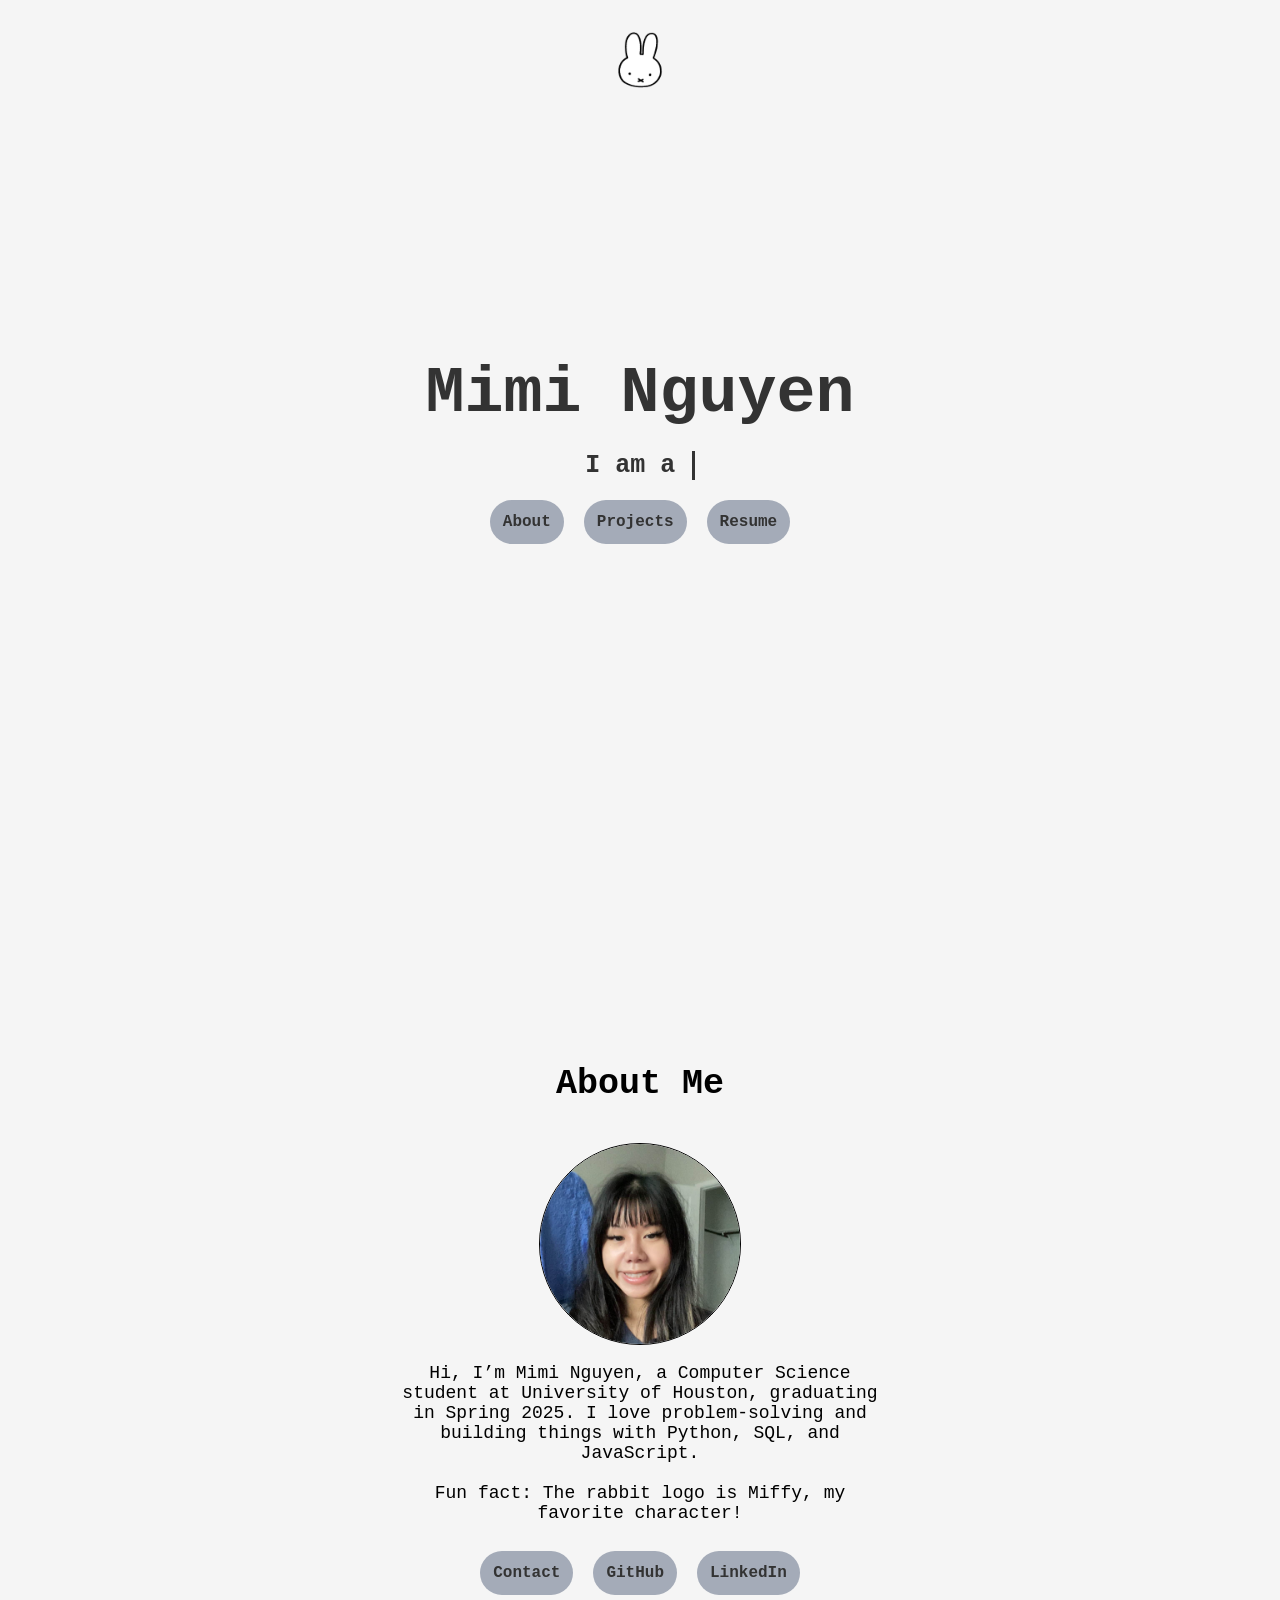
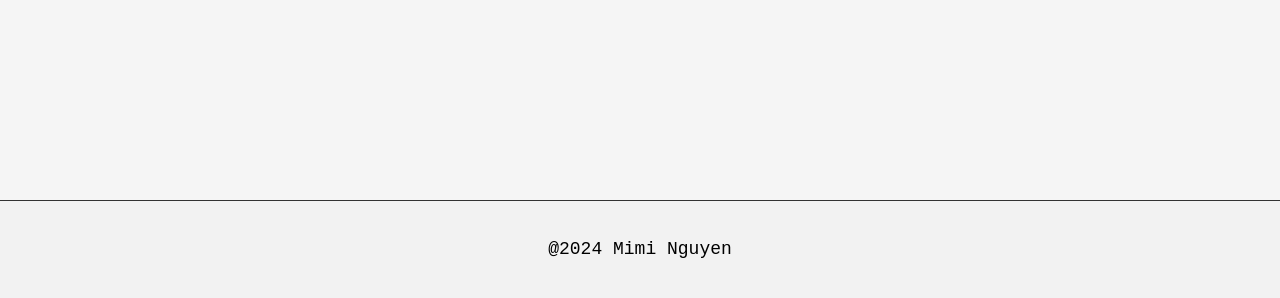
<file: mimi110.github.io/index.html>
<!DOCTYPE html>

<html>

<head>
  <meta charset="utf-8">
  <meta name="viewport" content="width=device-width, initial-scale=1.0">
  <title>Mimi Nguyen</title>
  <link href="style.css" rel="stylesheet" type="text/css" />
  <link rel="icon" type="image/png" href="img/miffy.png">
</head>
<body>

  <header>

    <div class="logo-header">
    <a href="/" class="logo"></a>
    </div>

  

  </header>



      <section id="intro">
 

        
        <h1>Mimi Nguyen</h1>
          <h2>I am a <span class="typed-text"></span><span class="cursor">&nbsp;</span></h2>

        <nav>
           
            <a href="#about" class="nav">About</a>
            <a href="project.html" class="nav">Projects</a>
            <a href="https://drive.google.com/file/d/1V54_If-qAjNskqPJr1z-7VYfzvKekB0I/view?usp=sharing" class="nav">Resume</a>
        </nav>

  
  </section>


  <section id="about">
    <h1>About Me</h1>
    
    <div class="box">
      <div class="about">
        <img src="img/Mimi.jpg" alt="">
       </div>
      <p>
        Hi, I’m Mimi Nguyen, a Computer Science student at University of Houston, graduating in Spring 2025. I love problem-solving and building things with Python, SQL, and JavaScript.
        <br><br>Fun fact: The rabbit logo is Miffy, my favorite character! 
      </p>
      <nav>
       <a href="mailto:miminguyen173@gmail.com" class="nav">Contact</a>
       <a href="https://github.com/mimi110" class="nav">GitHub</a>
       <a href="https://www.linkedin.com/in/mimi-nguyen-647a5724a/" class="nav">LinkedIn</a>

      </nav>
      </div>

  

  </section>





  <footer class="footer">
      <p>@2024 Mimi Nguyen</p>
  </footer>




  <script src="script.js"></script>
</body>
</html>
</file>
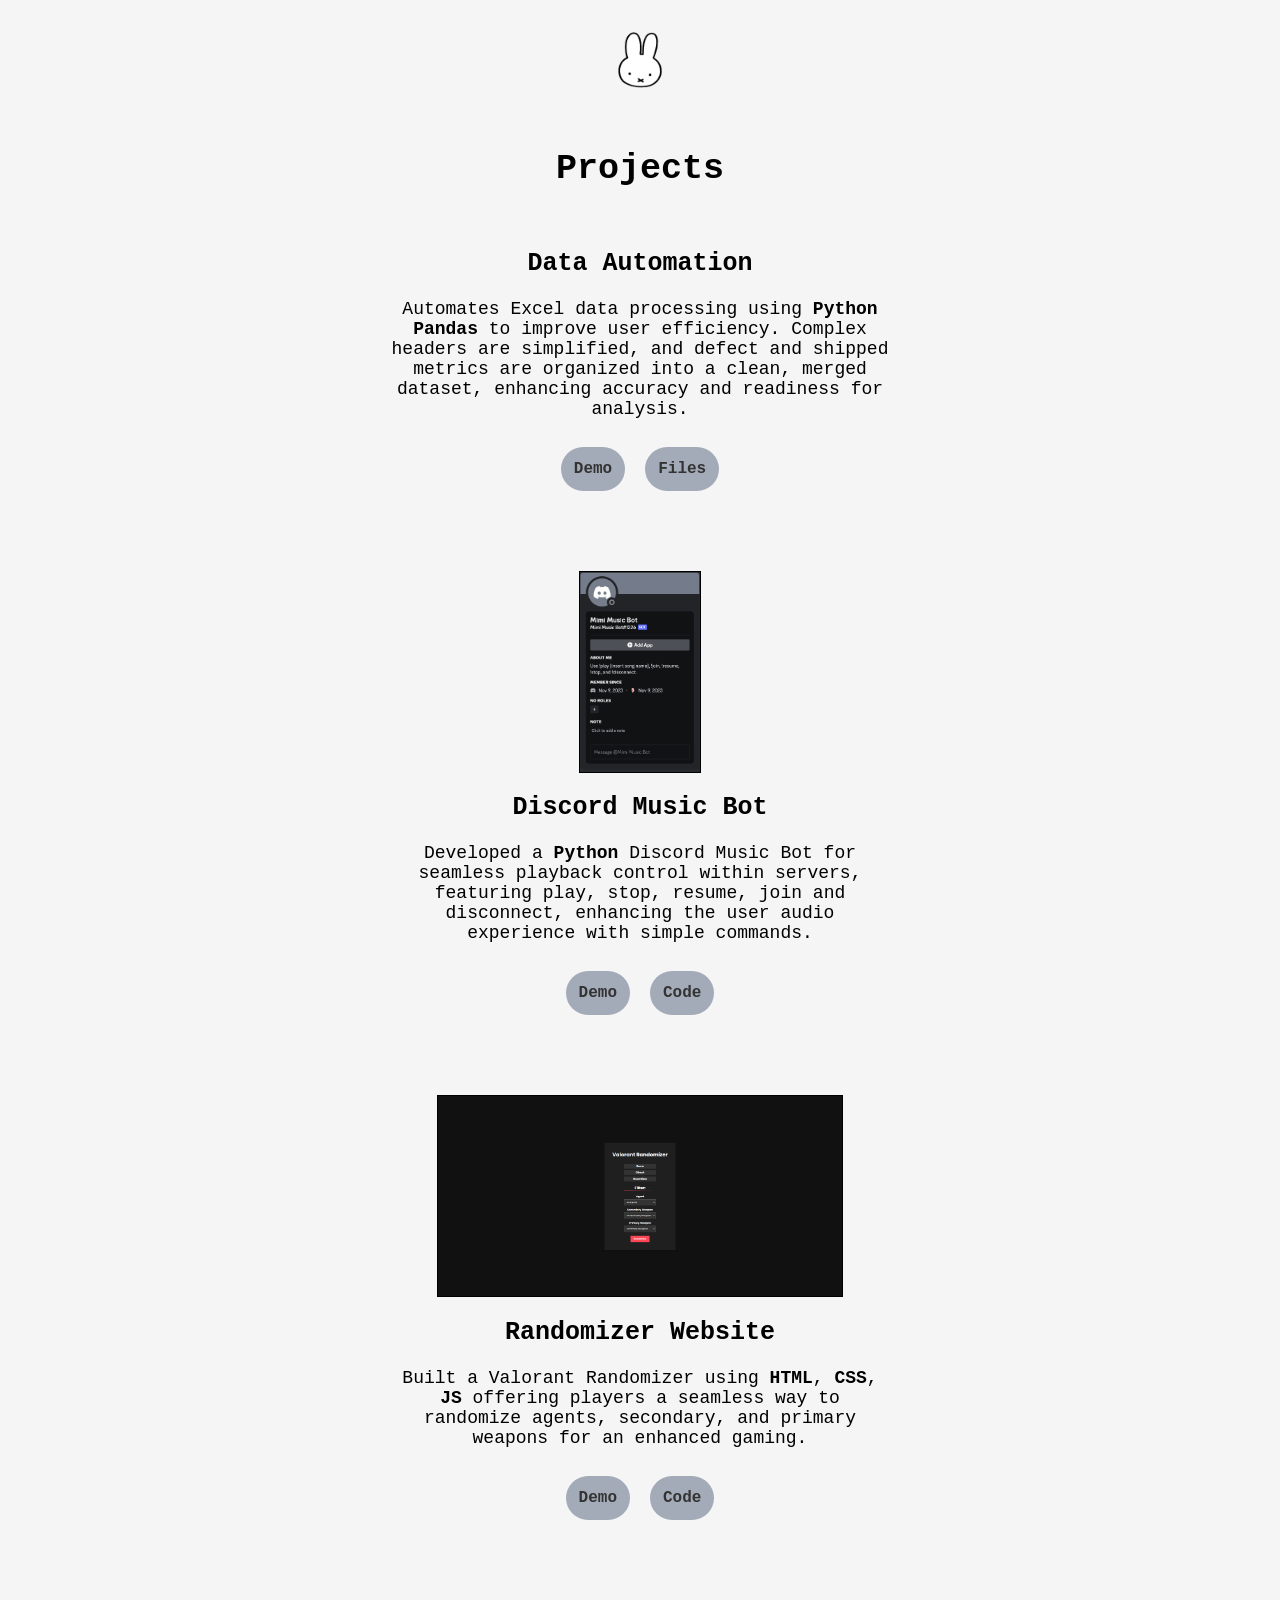
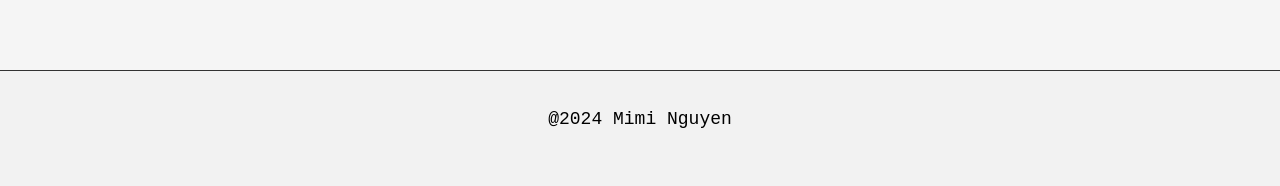
<file: mimi110.github.io/project.html>
<!DOCTYPE html>

<html>

<head>
  <meta charset="utf-8">
  <meta name="viewport" content="width=device-width, initial-scale=1.0">
  <title>Mimi's Portfolio</title>
  <link href="style.css" rel="stylesheet" type="text/css" />
</head>
<body>

  <header>

    <div class="logo-header">
      <a href="/" class="logo"></a>
      </div>



  </header>



  
  <section id="project">
    <h1>Projects</h1>

    <div class="box">
      <div class="project">
        <a href="#">
            <!-- <img src="img/Valorant Randomizer.PNG" alt="" onclick="enlargeImage(this)"> -->
        </a>
       </div>
      <h2>Data Automation</h2>
      <p>Automates Excel data processing using <b>Python Pandas</b> to improve user efficiency. Complex headers are simplified, and defect and shipped metrics are organized into a clean, merged dataset, enhancing accuracy and readiness for analysis.
      </p>
      <nav>
         <a href="https://colab.research.google.com/drive/1xSTjXpaC7KORXnxM2nH6wUgKGGn8kMbC?usp=sharing" class="nav">Demo</a>
        <a href="https://drive.google.com/drive/folders/1e693ASVDgutEyYPyVCd3VxFa_B3XkgMF?usp=drive_link" class="nav">Files</a>
  
        </nav>
  
      </div>

    <div class="box">
      <div class="project">
        <a href="#">
            <img src="img/Mimi Music Bot.PNG" alt="" onclick="enlargeImage(this)">
        </a>
       </div>
      <h2>Discord Music Bot</h2>
      <p>Developed a <b>Python</b> Discord Music Bot for seamless playback control within servers, featuring play, stop, resume, join and disconnect, enhancing the user audio experience with simple commands.</p>
      <nav>
         <a href="https://drive.google.com/file/d/11ni0YEpbaHmSIQqKB8hQj9NIfYt0OmQK/view?usp=drive_link" class="nav">Demo</a>
        <a href="https://github.com/mimi110/Mimi-Music-Bot" class="nav">Code</a>

        </nav>

      </div>

    <div class="box">
    <div class="project">
      <a href="#">
          <img src="img/Valorant Randomizer.PNG" alt="" onclick="enlargeImage(this)">
      </a>
     </div>
    <h2>Randomizer Website</h2>
    <p>Built a Valorant Randomizer using <b>HTML</b>, <b>CSS</b>, <b>JS</b> offering players a seamless way to randomize agents, secondary, and primary weapons for an enhanced gaming.</p>
    <nav>
       <a href="https://val-randomizer.netlify.app/" class="nav">Demo</a>
      <a href="https://github.com/mimi110/Valorant-Randomizer" class="nav">Code</a>

      </nav>

    </div>



  </section>





  <footer class="footer">
      <p>@2024 Mimi Nguyen</p>
  </footer>




  <script src="script.js"></script>
</body>
</html>
</file>
<file: mimi110.github.io/style.css>
* {
  font-family: 'Roboto Mono', monospace;

  
}

body, html {
    height: 100%;
    margin: 0;
    padding: 0;
    background: #f2f2f2;

}


/* Header */ 

header {
  top: 0; 
}

.logo-header {
  position: relative; 
}

.logo {
  position: absolute; 
  top: 20px; 
  left: 50%;
  transform: translateX(-50%);
  width: 80px; 
  height: 80px; 
  background-image: url('img/miffy.png'); 
  background-size: cover; 
  border-radius: 50%; 
}




nav {
  display: flex;
  justify-content: center;
  align-items: center;
  flex-direction: row;
  text-align: center;
}

.nav {
   
    font-weight: 600;
    margin: 10px 10px;
    padding: 13px 13px;
    text-align: center;
    list-style-type: none;
    text-decoration: none;
    display: inline-block;
    background-color: #a4abb8;
    color: #333;
    border-radius: 50px; 
    font-size: 16px;
    transition: background-color 0.3s;
  
}

.nav:hover {
    background-color: #a0a4ae;
}




/* Section */

.box {
  width: 500px; 
  padding: 10px 0px 10px 0px;
  margin-bottom: 50px;

  }


section {
  min-height: 100vh;
    width: auto;
    display: flex;
    flex-direction: column;
    text-align: center;
}


#intro {
    display: flex;
    justify-content: center;
    align-items: center;
    flex-direction: column;
    text-align: center;
    padding: 0;
    background: #f5f5f5;
}


#about {
      display: flex;
      justify-content: center;
      align-items: center;
      flex-direction: column;
      text-align: center;
      padding: 0;
      background: #f5f5f5;
  }

#project {
    display: flex;
    justify-content: center;
    align-items: center;
    flex-direction: column;
    text-align: center;
    padding: 120px 0px 80px 0px;
    background: #f5f5f5;
}

#intro h1 {
    color: #333;
    font-size: 65px;
    margin: 10px;
}


#intro h2 {
    color: #333;
    font-size: 25px;
    margin: 10px;
}


#intro h2 span.cursor {
    display: inline-block;
    background-color: #333;
    margin-left: 1.6px; 
    width: 3px;
    animation: blink 1s infinite;
}


#intro h2 span.cursor.typing {
    animation: none;
}


@keyframes blink {
    0%  { background-color: #333; }
    49% { background-color: #333; }
    50% { background-color: transparent; }
    99% { background-color: transparent; }
    100%  { background-color: #333; }
}

h1 {
    font-size: 35px;
}

h2 {
    font-size: 25px;

}

p {
    font-size: 18px;
}




/* Footer */


footer {
    margin: 0;
    padding: 0;
    border: none;
    background-color: transparent;
    text-align: center;
}


.footer {
    border-top: 1px solid #333; 
    padding: 20px 0;
}




/* Image */
.about img {
  width: 200px; 
  height: 200px; 
  border: 1px solid #000;
  display: block;
  margin: 0 auto;
  object-fit: cover; 
  border-radius: 50%; 
}


.project img {
  max-width: 500px;
  max-height: 200px;
  border: 1px solid #000;
  display: block;
  margin: 0 auto;
  transition: transform 0.3s ease-in-out;
  cursor: pointer;
}

.project img.enlarged {
  transform: scale(2); 
}


/* Mobile */


@media only screen and (max-width: 600px) {
  body, html {
    font-size: 14px; 
  }

  header {
     top: 0; 
  }

  .logo-header {
    position: relative;
  }

  .logo {
    position: absolute; 
    top: 20px; 
    left: 50%;
    transform: translateX(-50%);
    width: 80px; 
    height: 80px; 
    background-size: cover; 
    border-radius: 50%;
  }

  nav {
    flex-direction: row;
    text-align: center;
  }

  .nav {
    margin: 10px;
  }

  .box {
    width: 80%; 
  }

  #intro h1 {
    font-size: 40px; 
  }

  #intro h2 {
    font-size: 20px; 
  }

  .about img {
    width: 200px; 
    height: 200px; 
    border: 1px solid #000;
    display: block;
    margin: 0 auto;
    object-fit: cover;
    border-radius: 50%;
  }

  .project img {
    max-width: 100%; 
    max-height: auto;
  }

  .project img.enlarged {
    transform: scale(2); 
  }

  .footer {
    padding: 10px 0;
  }

   
      }
</file>
